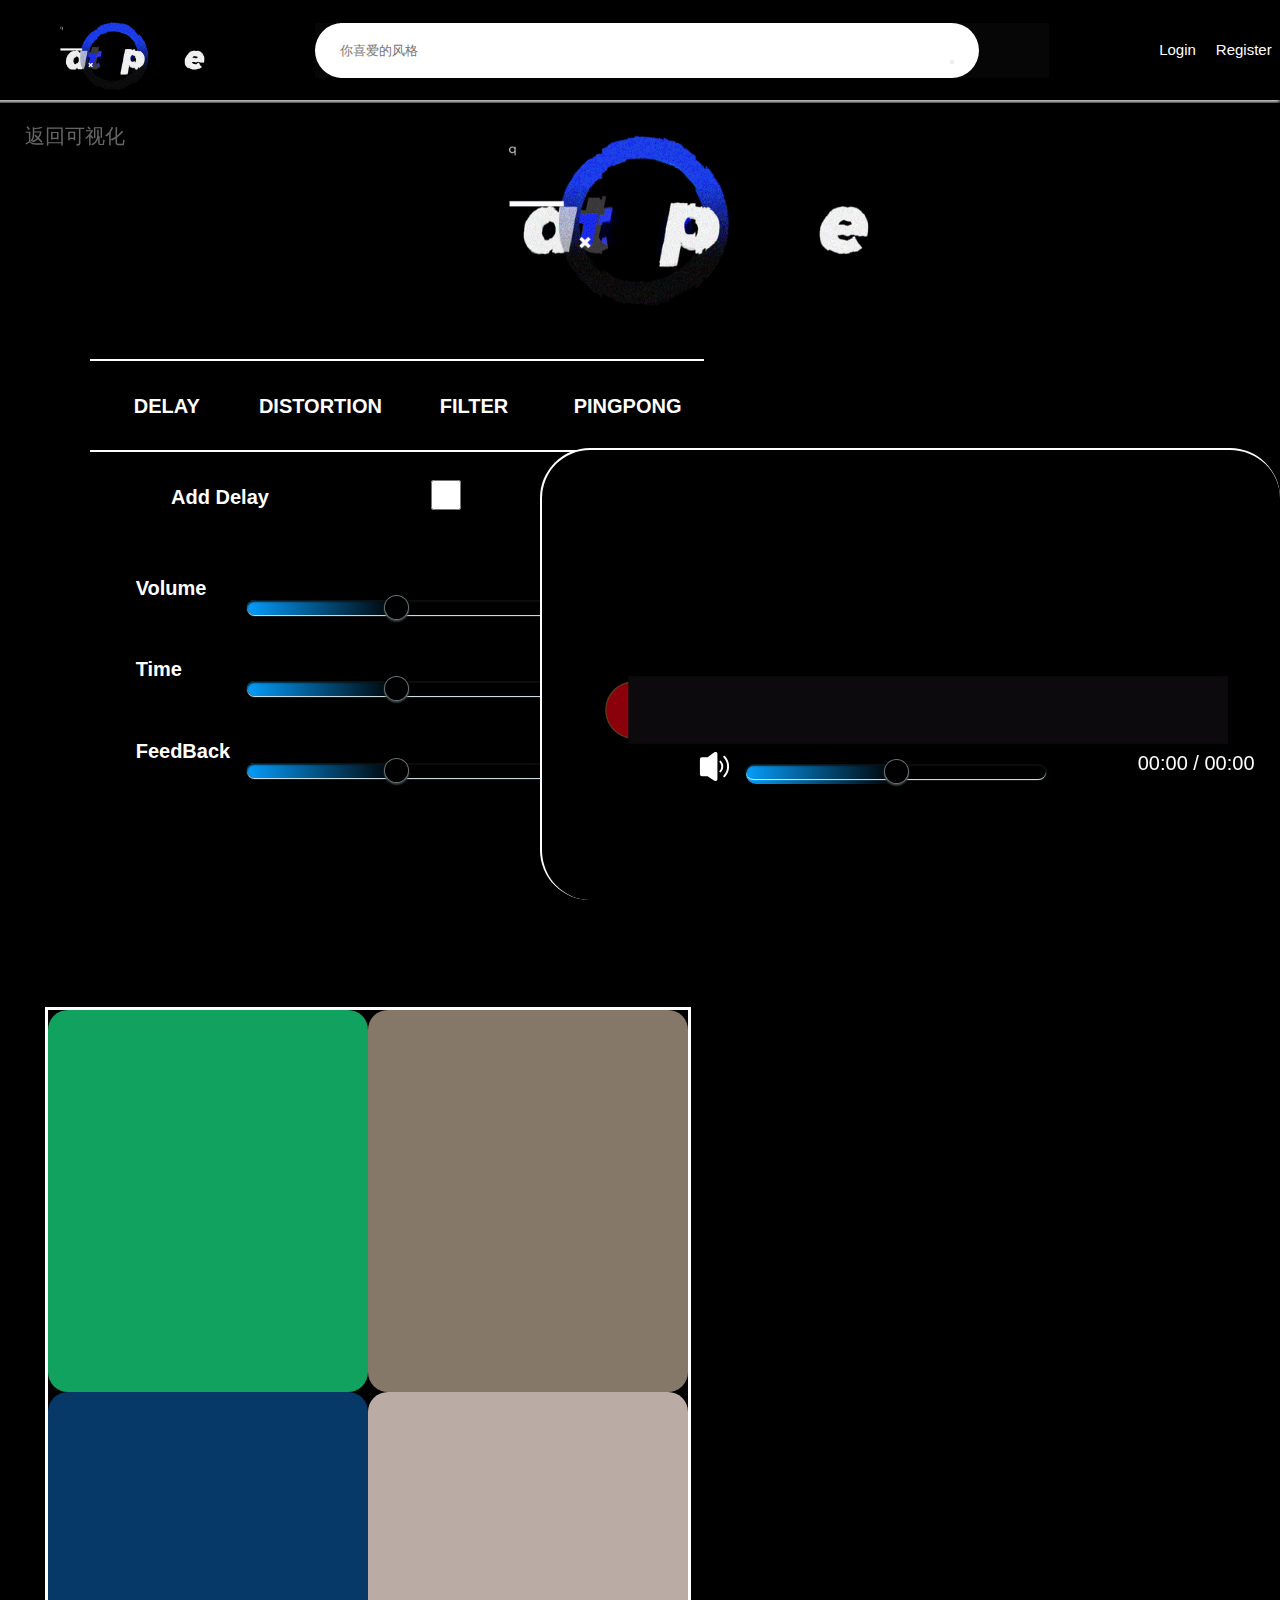
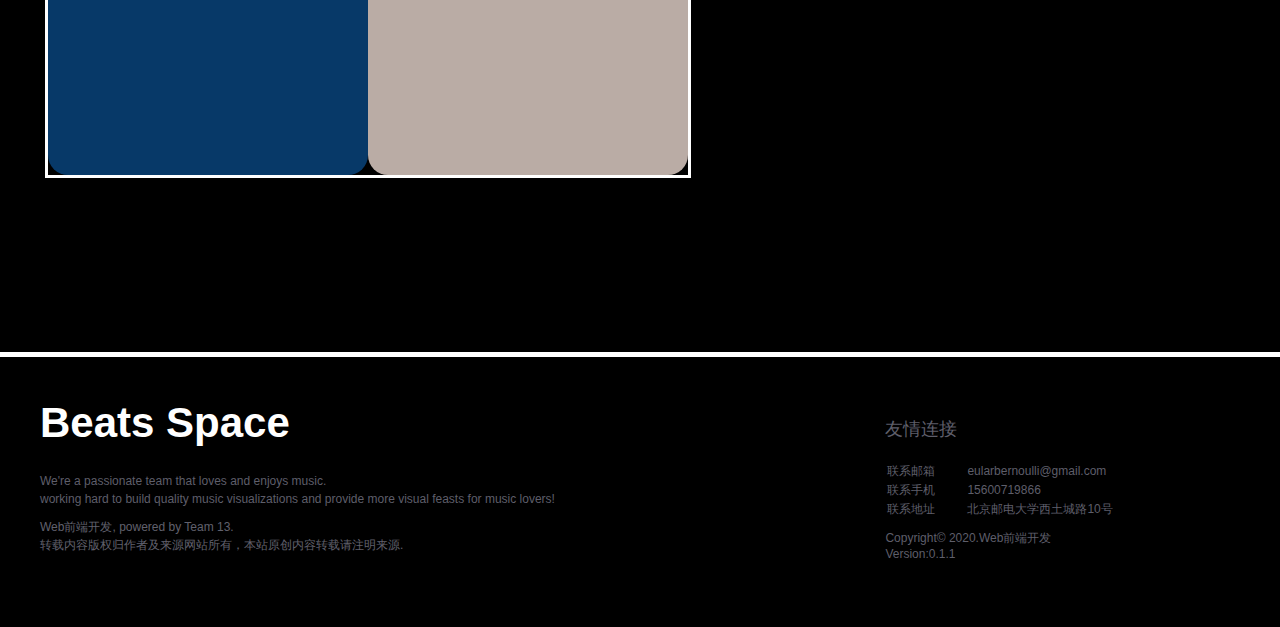
<file: web/html/stylized.html>
<!DOCTYPE html>
<html lang="en">
<head>
    <meta charset="UTF-8">

    <title>BeatsSpace-stylized</title>
    <link rel="stylesheet" href="../css/stylized-main.css">
    <link rel="stylesheet" href="https://at.alicdn.com/t/font_2114082_9bfcpwswexc.css">
    <meta name="viewport" width="100%">
    <script src="https://apps.bdimg.com/libs/jquery/2.1.4/jquery.min.js"></script>
<!--    <script src="../js/audioLoader.js"></script>-->
</head>
<body style="height: 100%;">
    <div style="width: 100%; overflow: hidden;">
        <header class="header">
        <section class="top">
            <div id="web-title">
            <div class="logo">
                <img src="../images/logo_v3.gif" alt="logo">
            </div>
            </div>
            <div id="search">
                <form action="" class="form_type">
                    <input name='search' type="search" class="input_style" placeholder="你喜爱的风格">
                    <i class="iconfont iconsearch" style="color: #333333; margin-right: 10px">
                        <button onclick=""></button>
                    </i>
                </form>
            </div>
            <div id="user">
                <div class="login">
                    <span class="shape">Login<i class="iconfont iconuser1" style="font-size: 1.2em"></i></span>
                    <span class="shape">Register<i class="iconfont iconregistered" style="font-size: 1.2em"></i></span>
                </div>
            </div>
        </section>
    </header>
    <div id="back-to-vitual" style="color: white"><a href="../html/vitualization.html"><i class="iconfont iconback"></i>返回可视化</a></div>
    <div id='open-menu' style="color: white"><i class="iconfont iconright"></i></div>
    <nav class="menu" style="display: none">
        <ul class="navbar">
            <li id='delay'><a href="#stylechange">效果</a></li>
            <li id="distortion"><a href="#convolver">混响效果</a></li>
            <li><a href="#noise">噪音去除</a></li>
            <li><a href="#accompany">伴奏提取</a></li>
        </ul>
    </nav>

    <div id='total-controller' style="background-color:#000;position:fixed;border-radius:50px;width:82vh;height: 50vh;bottom:0;right: 0;border-left: 2px solid white;border-top: 2px solid white;margin-left: 60vh;margin-top: 60vh;z-index: 1000;">
        <div class="controller" style="z-index:100">
            <canvas id="wrap" style="width: 100%; position: relative;right: 1%;left: 1%; height: 100%; bottom: 120%;" ></canvas>
            <div id="play-loader" style="position: relative; top: -50%;">
                <div id="loader" style="position: relative; top: -150%;">
                    <div class="mask"  ></div>
                    <img id='scroll-audio-active' style="width: 600px;display: inline-block;" src="../images/loader_active.png" alt="loader">
                    <img id='scroll-audio' src="../images/loader.png" alt="loader">
                </div>
            </div>
            <div id="semi-controller" style="position: relative; top:-100%">
                <div id="play" style="position: relative; top: -150%; left: -3%;"><i class="iconfont iconbofang"></i></div>
                <!--                        <div id="pause"><i style="font-size: 40px; padding-left: 5px" class="iconfont iconzanting"></i></div>-->
                <div id="controll-volumn" style="position: relative; bottom: 150%; left: 5%;" >
                    <img src="../images/volume.svg" alt="" >
                    <input name='controll-volume' id='volume' type="range" min="0" max="1" step="0.01" >
                </div>
                <div id="showtime" style="position: relative; bottom: 105%;">00:00 / 00:00</div>
            </div>
        </div>
    </div>
    
    <!--    风格转换-->
    <div id="style-change" >
        <a name="stylechange"></a>
<!--       <div style="height:100%;background-color:white;width:60%;margin-left: 5%;overflow: hidden">-->

        <img src="../images/logo_v3.gif" style="display:block;padding-top:20px;margin:0 auto;height: 200px;z-index: 100;">

        <div class="parabox" style="width: 48vw; height: 10vh;">
            <div class="effect-box" style="width: 10vw; height: 10vh;">
                <p id="label-delay">DELAY</p>
            </div>
            <div class="effect-box" style="width: 10vw; height: 10vh;">
                <p id="label-dtsn">DISTORTION</p>
            </div>
            <div class="effect-box" style="width: 10vw; height: 10vh;">
                <p id="label-filter">FILTER</p>
            </div>
            <div class="effect-box" style="width: 10vw; height: 10vh;">
                <p id="label-pingpong">PINGPONG</p>
            </div>
        </div>
        <div class="add-effect" style="width: 48vw; height: 10vh;">
            <p id="add-delay">Add Delay</p>
            <p id="add-dtsn" style="display: none">Add Distortion</p>
            <p id="add-filter" style="display: none">Add Filter</p>
            <p id="add-pingpong" style="display: none">Add PingPong</p>
            <div class="check-box"><input id='delaynode'type="checkbox" name="type-effect" value="add-effect" style="width: 30px;height: 30px"></div>
            <div class="check-box"><input id='irrnode'type="checkbox" name="type-effect" value="add-effect" style="display:none;width: 30px;height: 30px"></div>

        </div>
        <div class="scroll-box" id="scroll-delay" style="top: 60%; left: 7%; width: 48vw; height: 10vh;" >
            <div class="scroll-idx">
                <p>Volume</p>
                <input name='delay-volume' id='delay-volume'type="range" min="0" max="1" step="0.01" value="0.5" >
            </div>
            <div class="scroll-idx" >
                <p>Time</p>
                <input name = 'delay-time' id='delay-time' type="range" min="0" max="1" step="0.01" value="0.5" >
            </div>
            <div class="scroll-idx">
                <p>FeedBack</p>
                <input name ='delay-feedback' id='delay-feedback' type="range" min="0" max="1" step="0.01" value="0.5">
            </div>
<!--            <div class="scroll-idx">-->
<!--                <p>Mixture</p>-->
<!--                <input name ='delay-mixture'id='delay-mixture' type="range" min="0" max="1" step="0.01" value="0.5" >-->
<!--            </div>-->
        </div>
        <div class="scroll-box" id="scroll-dtsn" style="display: none;top: 60%; left: 7%; width: 48vw; height: 10vh;">
            <div class="scroll-idx">
                <p>Distortion</p>
                <input type="range" min="0" max="1" step="0.01" value="1" id="volume-release">
            </div>
            <div class="scroll-idx" >
                <p>Time</p>
                <input type="range" min="0" max="1" step="0.01" value="1" id="time">
            </div>
            <div class="scroll-idx">
                <p>FeedBack</p>
                <input type="range" min="0" max="1" step="0.01" value="1" id="feedback">
            </div>
            <div class="scroll-idx">
                <p>Mixture</p>
                <input type="range" min="0" max="1" step="0.01" value="1" id="mixture">
            </div>
        </div>
        <div class="scroll-box" id="scroll-filter" style="display: none;top: 60%; left: 7%; width: 48vw; height: 10vh;">
            <div class="scroll-idx">
                <p>Filter</p>
                <input type="range" min="0" max="1" step="0.01" value="1" id="volume-release-2">
            </div>
            <div class="scroll-idx" >
                <p>Time</p>
                <input type="range" min="0" max="1" step="0.01" value="1" id="time-2">
            </div>
            <div class="scroll-idx">
                <p>FeedBack</p>
                <input type="range" min="0" max="1" step="0.01" value="1" id="feedback-2">
            </div>
            <div class="scroll-idx">
                <p>Mixture</p>
                <input type="range" min="0" max="1" step="0.01" value="1" id="mixture-2">
            </div>
        </div>
        <div class="scroll-box" id="scroll-pingpong" style="display: none;top: 60%; left: 7%; width: 48vw; height: 10vh;">
            <div class="scroll-idx">
                <p>PingPong</p>
                <input type="range" min="0" max="1" step="0.01" value="0.5" id="volume-release-3">
            </div>
            <div class="scroll-idx" >
                <p>Time</p>
                <input type="range" min="0" max="1" step="0.01" value="0.5" id="time-3">
            </div>
            <div class="scroll-idx">
                <p>FeedBack</p>
                <input type="range" min="0" max="1" step="0.01" value="0.5" id="feedback-3">
            </div>
            <div class="scroll-idx">
                <p>Mixture</p>
                <input type="range" min="0" max="1" step="0.01" value="1" id="mixture-3">
            </div>
        </div>
    </div>
<!--   style="width: 1px;height: 1px;"  style="width: 80000%;height: 80000%;"混响-->

    <div >
        <div class="convolver">
            <a name="convolver"></a>
            <div id='convolve-box'>
                <div class="convolve-column">
                    <div id="convolve-forest"  style="width: 100%;height: 100%;">
                        <div id="convolve-forest-front" class="card front"><p>Forest</p></div>
                        <div id="convolve-forest-back" class="card back"><p>Forest</p></div>
                    </div>
                    <div id="convolve-church"  style="width: 100%;height: 100%;">
                        <div id="convolve-church-front" class="card front"><p>Church</p></div>
                        <div id="convolve-church-back" class="card back"><p>Church</p></div>
                    </div>
                </div>
                <div class="convolve-column" >
                    <div id="convolve-drain" style="width: 100%;height: 100%;">
                        <div id="convolve-drain-front" class="card front"><p>Drain</p></div>
                        <div id="convolve-drain-back" class="card back"><p>Drain</p></div>
                    </div>
                    <div id="convolve-launch" style="width: 100%;height: 100%;">
                        <div id="convolve-launch-front" class="card front"><p>Launch</p></div>
                        <div id="convolve-launch-back" class="card back"><p>Launch</p></div>
                    </div>
                </div>
            </div>
        </div>
    </div>
    
<!--&lt;!&ndash;    噪音去除&ndash;&gt;-->
<!--    <div class="noise">-->
<!--        <a name="noise"></a>-->

<!--    </div>-->
<!--&lt;!&ndash;    提取伴奏&ndash;&gt;-->
<!--    <div class="accompany">-->
<!--        <a name="accompany"></a>-->
<!--    </div>-->
    <footer class="footer">
        <div class="footer-wrap">
            <div class="footer-left">
                <p class="footer-title">Beats Space</p>
                <p class="footer-intro">We're a passionate team that loves and enjoys music.<br/>working hard to build quality music visualizations and provide more visual feasts for music lovers!</p>
                <p>Web前端开发, powered by Team 13.<br>
                    转载内容版权归作者及来源网站所有，本站原创内容转载请注明来源.<br>
                </p>
            </div>
            <div class="footer-right">
                <p class="footer-links">友情连接</p>
<!--                <p class="footer-contact">联系我们</p>-->
                <table class="footer-contact-table">
                    <tr>
                        <td>联系邮箱</td>
                        <td>eularbernoulli@gmail.com</td>
                    </tr>
                    <tr>
                        <td style="padding-right: 30px">联系手机</td>
                        <td>15600719866</td>
                    </tr>
                    <tr>
                        <td>联系地址</td>
                        <td>北京邮电大学西土城路10号</td>
                    </tr>
                </table>
                <p class="footer-copyright">
                    Copyright© 2020.Web前端开发
                    <br>
                    Version:0.1.1
                </p>

            </div>
        </div>
<!--        <div></div>-->
    </footer>
    <script src="../js/Pizzicato.js"></script>
    <script src="../js/audio_effect.js"></script>
</div>
    
</body>
</html>
</file>
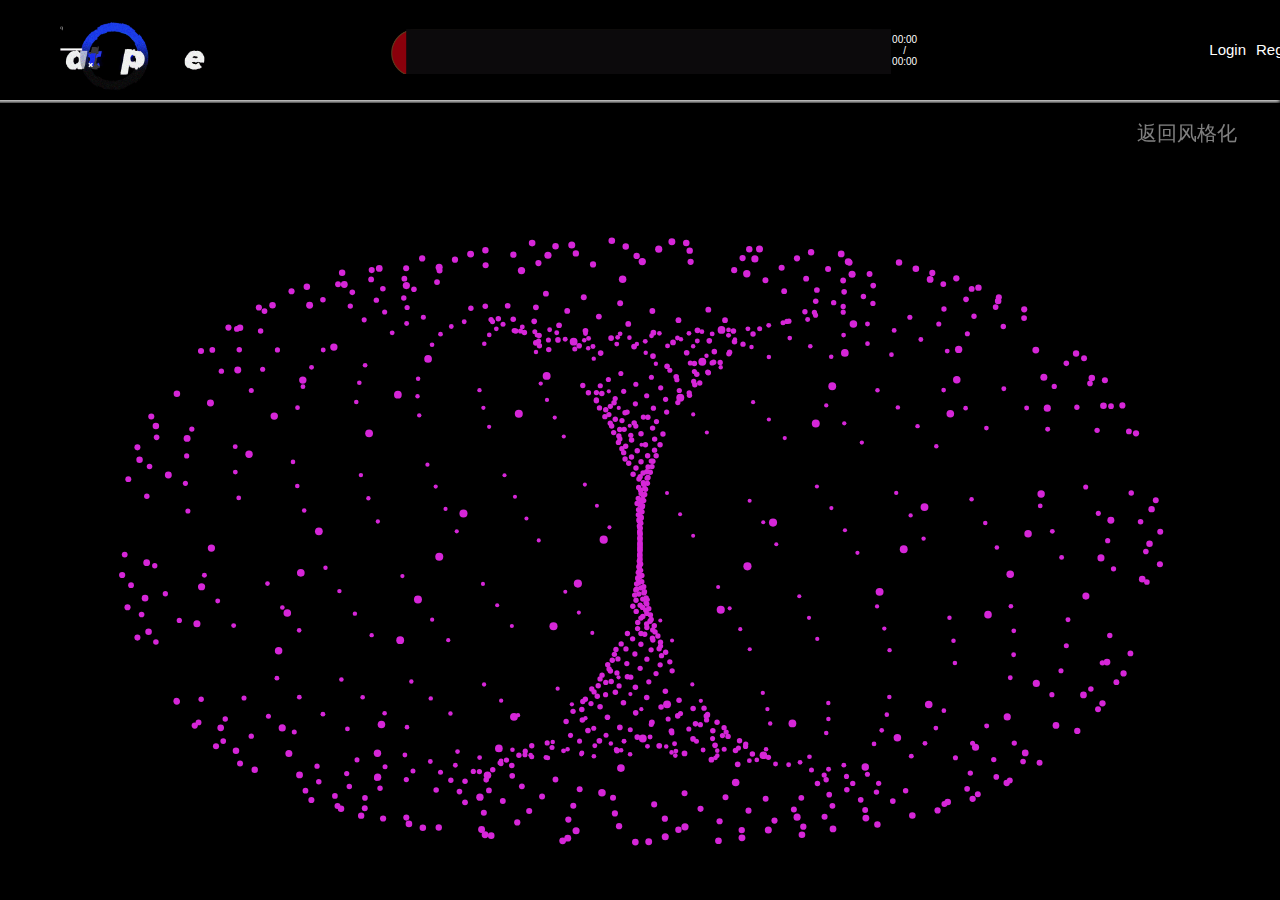
<file: web/html/vitualization.html>
<!DOCTYPE html>
<html lang="en">

<head>

    <meta charset="UTF-8">
    <title>My BUPT</title>
    <link rel="stylesheet" href="../css/vitualization-main.css">
    <link rel="stylesheet" href="https://at.alicdn.com/t/font_2114082_9bfcpwswexc.css">
    <script src="../js/jquery.min.js"></script>
    <script src="../js/three.min.js"></script>
    <script src="../js/velocity.min.js"></script>
    <script src="../js/get-float-time-domain-data.js"></script>
    <script src="../js/dat.gui.min.js"></script>
    <script src="../js/stats.min.js"></script>
    <script src="../js/OrbitControls.js"></script>
    <script src="../js/CanvasRenderer.js"></script>
    <script src="../js/Projector.js"></script>
    <!--    <script src="../js/visualeffect.js"></script>-->

    <!--    <script src="../js/jquery-3.5.1.min.js"></script>-->
    <script src="https://apps.bdimg.com/libs/jquery/2.1.4/jquery.min.js"></script>
</head>

<body>


    <header class="header">
        <section class="top">
            <div id="web-title">
                <div class="logo">
                    <img src="../images/logo_v3.gif" alt="logo">
                </div>
            </div>
            <div id="search">
                <div id='search-box'>
                    <div id="search-box-icons">
                        <div id="play" style="padding-top: 8px"><i style="font-size: 40px;padding-left: 5px" class="iconfont iconbofang"></i></div>
                        <!--                        <div id="pause"><i style="font-size: 40px; padding-left: 5px" class="iconfont iconzanting"></i></div>-->
                    </div>
                    <div id="loader">
                        <div id="play-effect">
                            <div class="mask"></div>
                            <img style="width: 500px;display: inline-block;padding: 0;margin: 0" src="../images/loader_active.png" alt="loader">
                            <img id='scroll-audio' style="display: inline-block;width: 500px" src="../images/loader.png" alt="loader">
                        </div>
                    </div>
                    <div id="showtime" style="width:100px; font-size:10px;">00:00 / 00:00</div>
                </div>
            </div>
            <div id="user">
                <div class="login">
                    <span class="shape">Login<i class="iconfont iconuser1" style="font-size: 1.2em"></i></span>
                    <!--                    <span>Login</span>-->
                    <span class="shape">Register<i class="iconfont iconregistered" style="font-size: 1.2em"></i></span>
                    <!--                    <span>Register</span>-->
                </div>
            </div>
        </section>
    </header>


    <div class="content">

        <div id="back-to-stylized" style="color: white"><a href="../html/stylized.html">返回风格化<i class="iconfont iconright"></i></a></div>
        <div id='open-menu' style="color: white"><i class="iconfont iconback"></i></div>
        <nav class="menu">
            <ul class="navbar">
                <li id="spiral">Spiral</li>
                <li id="wavy">WavySpiral</li>
                <li id="flower">Flower</li>
                <li id="circle">Circle</li>
                <li id="hyperbola">Hyperbola</li>
                <li id="hybrid">Hybrid</li>
                <li id="donut">Donut</li>
                <li id="show-more">show more</li>
            </ul>
        </nav>
        <div id="'more-effects" style="display: none; background-color: #000">
            <div>Spiral</div>
            <div>WavySpiral</div>
            <div>Flower</div>
        </div>
        <div class='moveGUI'>
        </div>
    </div>
    <script src="../js/audioLoader.js"></script>
    <script src="../js/spiral.js"></script>
    <!--<canvas id="drawer" style="width: 100%; height: 100vh; overflow: hidden"></canvas>-->
    <!--<script src="../js/three.js"></script>-->
    <!--<script src="../js/effect2.js"></script>-->

</body>

</html>
</file>
<file: web/css/stylized-main.css>
*{
    margin: 0;
    padding: 0;
    /*font-size: 0;*/
    list-style: none;
    text-decoration: none;
    font-family: sans-serif;
    /*transition: all 0.2s ease-out;*/
    /*background-color: #060607;*/
}
a{
    color: #ccc;
}
body{
    /*background-image: linear-gradient(to bottom, #000, #eee);*/
    background-repeat: repeat;
    /*height: 3200px;*/
    width: 100%;
    background-color: #000;
    display: inherit;
}

.header{
    color: white;
    height: 100px;
    background-color: #000;
    margin-bottom: 2.5px;
    box-shadow: -2px 0px 4px 2px #eee;
}
.top{
    height:100%;
    /*width: 60%;*/
    margin:0 auto;
    display: flex;
    justify-content: space-around;
    text-align: center;
    align-items: center;
}
.logo{
    /*background-color: pink;*/
    height: 100%;
    width: 80%;
    text-align: left;
}

.logo img{
    height: 100%;
    /*height: 200px;*/
}
/*.logo-title{*/
/*    !*display: inline-block;*!*/
/*    !*background-color: orange;*!*/
/*    height: 80px;*/
/*    line-height: 80px;*/
/*    margin-bottom: 50px;*/
/*    !*line-height: 60px;*!*/
/*    font-size: 25px;*/
/*    font-weight: bold;*/
/*}*/
#web-title {
    flex-grow: 1;
    font-family: sans-serif;
    text-align: left;
    padding-left: 20px;
    height: 80%;
    padding-top: 15px;
    /*background-color: pink;*/
    /*line-height: 100px;*/
}
#search {
    background-color: #060607;
    flex-grow: 4;
    font-size: 35px;
    color: white;
    line-height: 50px;
    padding-right: 2em;
    /*width: 80%;*/
}
.form_type{
    height: 35px;
    overflow: hidden;
    background: #fff;
    display: flex;
    align-items: center;
    padding: 10px 15px;
    border-radius: 50px;
}
.input_style{
    flex-grow: 2;
    color: #333;
    border-width: 0;
    min-width: 60px;
    height: 80px;
    margin-left: 10px;
}
.input_style:focus{
    border: 0;
    outline: 0;
    box-shadow: none;
    content: "";
}
#user {
    flex-grow: 1;
    text-align: right;
    padding-right: 10px;
    color: #fff;
}

#user span {
    float: right;
    font-size: 15px;
    display: inherit;
    line-height: 80px;
}

.shape{
    display: inline-block;
    padding-left: 5px;
    padding-right: 5px;
}

#user div span:hover {
    font-size: 1.2em;
    transition: font-size 0.2s ease-in-out;
}

.login {
    position: relative;
    left: 100px;
    width: 60%;
    display: flex;
    justify-content: space-around;
    align-items: center;
}
#open-menu{
    position: fixed;
    top: 30vh;
    left: 0vh;
    font-size: 20px;
    height: 400px;
    line-height: 400px;
    background-color:#000;
    z-index: 11;
}
.menu{
    position: fixed;
    top:30vh;
    left:1vh;
/*background-color: #000;*/
    width: 150px;
    height: 400px;
    box-shadow: -2px 0px 4px 2px #000;
    opacity: 50%;
    z-index: 11;

/*border: 2px solid #eee;*/
/*border-radius: 15px;*/
}



.navbar{
    width: 100%;
    height: 100%;
    display: flex;
    justify-content: space-around;
    flex-direction: column;
/*align-items: center;*/
font-size: 16px;
    font-family: "sans-serif";
}
.navbar>li:first-child {
    text-align: center;
    padding: 28px;
}
/*border-bottom: 1px solid #ffffff;*/
.navbar>li:nth-child(2){
    text-align: center;
    padding: 28px;
/*border-bottom: 1px solid #ffffff;*/
}

.navbar>li:nth-child(3){
    text-align: center;
    padding: 28px;
/*border-bottom: 1px solid #ffffff;*/
}
.navbar>li:nth-child(4){
    text-align: center;
    padding: 28px;
    /*border-bottom: 1px solid #ffffff;*/
}

.navbar>li:last-child{
    font-size: 16px;
    text-align: center;
    padding: 20px;
}
.navbar>li:hover{
    font-size: 110%;
    transition: font-size 0.2s ease-in-out;

}
.menu:hover{
    opacity: 1;
    transition: opacity 0.2s ease-in-out;

}
#style-change{
    /*width: 100%;*/
    /*height: 85vh;*/
    /*display: inherit;*/
    /*!*background-color: #174686;*!*/
    /*background-color: yellow;*/
    /*margin-bottom: 20vh;*/
    /*position: relative;*/
    width: 100%;
    height: 80vh;
    background-color: #000;
    margin-bottom: 20vh;
    border:2px solid #000 ;
}
#label-delay:hover,#label-dtsn:hover,#label-filter:hover,#label-pingpong:hover{
    cursor: pointer;
}
.parabox{
    position: absolute;
    top: 40vh;
    left: 10vh;
    height: 10vh;
    width: 730px;
    display: flex;
    align-items: center;
    justify-content: space-between;
}

.effect-box{
    height: 10vh;
    flex-grow: 1;
    border-top: 2px solid #fff;
    /*border-right: 2px solid #174686;*/
    position: relative;
    display: flex;
    align-items: center;
    justify-content: center;
    background-color: black;
}
.effect-box p{
    padding: 10px;
}
.add-effect{
    border-top: 2px solid white;
    position: absolute;
    top: 50vh;
    left: 10vh;
    height: 6vh;
    width: 730px;
    text-align: center;
    background-color: #000;
    display: flex;
    align-items: center;
    justify-content: space-between;
}
.add-effect p{
    flex-grow: 1;
    display: inline-block;
    color: white;
    font-size: 20px;
    font-weight: bold;
}
.effect-box p:hover{
    font-size: 150%;
    border-left:1px solid #fff;
    border-right:1px solid #fff;

}
.check-box{
    flex-grow: 1;
}
#label-delay,#label-dtsn,#label-filter,#label-pingpong{
    font-size: 20px;
    font-weight: bold;
    color: white;
}


.scroll-box{
    background-color: #000;
    position: absolute;
    top:55vh;
    left: 10vh;
    /*float: left;*/
    display: flex;
    align-items: center;
    justify-content: space-between;
    flex-direction: column;
    width: 730px;
    height:50vh;
    border-radius: 0px 0px 70px 70px;
    padding: 0;
}

.scroll-idx{
    padding-bottom: 3px;
    width: 85%;
    height: 15vh;
    flex-grow: 1;
    /*background-color: #eeeeee;*/
    text-align: center;
    position: relative;

}
input[type=range] {
    -webkit-appearance: none;
    width: 300px;
    border-radius: 10px; /*这个属性设置使填充进度条时的图形为圆角*/
    background: linear-gradient(to right, #059CFA, black 50%, black);
}
input[type=range]::-webkit-slider-thumb {
    -webkit-appearance: none;
}
input[type=range]::-webkit-slider-runnable-track {
    height: 15px;
    border-radius: 10px; /*将轨道设为圆角的*/
    box-shadow: 0 1px 1px #def3f8, inset 0 .125em .125em #0d1112; /*轨道内置阴影效果*/
}
input[type=range]:focus {
    outline: none;
}
input[type=range]::-webkit-slider-thumb {
    -webkit-appearance: none;
    height: 25px;
    width: 25px;
    margin-top: -5px; /*使滑块超出轨道部分的偏移量相等*/
    background: #000;
    border-radius: 50%; /*外观设置为圆形*/
    border: solid 0.125em rgba(205, 224, 230, 0.5); /*设置边框*/
    box-shadow: 0 .125em .125em #3b4547; /*添加底部阴影*/
}

#filter-selector{
    height:40px;
    overflow-y:auto;
    border-style:groove;
    display: none;
    width: 300px;
    position: absolute;
}

input.text

input[type=range] {
    -webkit-appearance: none;
    width: 300px;
    border-radius: 10px; /*这个属性设置使填充进度条时的图形为圆角*/
    background: linear-gradient(to right, #059CFA, black 50%, black);
}
input[type=range]::-webkit-slider-thumb {
    -webkit-appearance: none;
}
input[type=range]::-webkit-slider-runnable-track {
    height: 15px;
    border-radius: 10px; /*将轨道设为圆角的*/
    box-shadow: 0 1px 1px #def3f8, inset 0 .125em .125em #0d1112; /*轨道内置阴影效果*/
}
input[type=range]:focus {
    outline: none;
}
input[type=range]::-webkit-slider-thumb {
    -webkit-appearance: none;
    height: 25px;
    width: 25px;
    margin-top: -5px; /*使滑块超出轨道部分的偏移量相等*/
    background: #000;
    border-radius: 50%; /*外观设置为圆形*/
    border: solid 0.125em rgba(205, 224, 230, 0.5); /*设置边框*/
    box-shadow: 0 .125em .125em #3b4547; /*添加底部阴影*/
}


.scroll-idx p{
    /*display: inline-block;*/
    color: white;
    font-size: 20px;
    text-align: left;
    padding-top: 7%;
    padding-left: 0;
    font-weight: bold;
}

.convolver{
    width: 50vw;
    height: 85vh;
    /*background-color: darkcyan;*/
    margin-bottom: 20vh;
    /*border:5px solid #fff ;*/

}
.noise{
    width: 100%;
    height: 80vh;
    background-color: azure;
    margin-bottom: 20vh;
    border:2px solid #000 ;

}
.accompany{
    width: 100%;
    height: 80vh;
    background-color: antiquewhite;
    /*margin-bottom: 20vh;*/
    border:2px solid #000 ;

}
.footer{
    /*color: white;*/
    font-family: sans-serif;
    /*display: flex;*/
    /*justify-content: space-around;*/
    /*align-items: center;*/
    height: 270px;
    border-top: 5px white solid;
    background: black;
    color: #60606d;
    position: relative;
}

.clearfix:after, .clearfix:before {
    display: table;
    content: "";
}

.footer-wrap{
    /*margin: 0 auto;*/
    display: flex;
    justify-content: space-between;
    align-items: center;
}

.footer-right{
    flex-grow: 1;
}
.footer-left{
    flex-grow: 2;
    margin-left: 40px;
    margin-top: 40px;
    font-size: 12px;
    line-height: 18px;
}
.footer-intro{
    color: #5E5E6A;
    font-size: 12px;
    line-height: 18px;
    padding: 10px 0px;
}
.footer-title{
    font-weight: bold;
    font-size: 42px;
    color: white;
    padding: 10px 0px;
    margin-bottom: 20px;
}
.footer-links{
    font-size: 18px;
    color: #5E5E6A;
    margin-bottom: 20px;
    /*margin-top: 40px;*/
    padding-top: 60px;
}
.footer-contact{
    font-size: 12px;
    color: #5E5E6A;
    margin-bottom: 10px;
}
.footer-contact-table{
    font-size: 12px;
    color: #5E5E6A;
    margin-bottom: 10px;
}
.footer-copyright{
    font-size: 12px;
    color: #5E5E6A;
}
.line{
    display: inline-block;
    padding: 0;
    content: "";
    width: 30%;
    height: 2px;
    border: 2px solid #fff;
}

#back-to-vitual{
    opacity: 50%;
    color: #000;
    position: fixed;
    top: 12vh;
    left: 1.5vm;
    width: 150px;
    text-align: center;
    height: 20px;
    font-size: 20px;
    margin-bottom: 10px;
    margin-top: 15px;
    z-index: 10;
}
#back-to-vitual:hover{
    font-size: 120%;
    opacity: 1;
    transition: font-size,opacity 0.2s ease-in-out;
}
#wrap{
    display: block;
    position: fixed;
    /*height:80vh;*/
    /*width:100%;*/
    bottom:15vh;
    right: 0vh;
    z-index: 1;
    /*line-height: 600;*/
    /*margin: 0 auto;*/
}

.myaudio{
    width: 400px;
    height: 400px;
    margin: 0 auto;
}

.controller{
    display: flex;
    flex-direction: column;
    align-content: space-around;
    /*background-color: pink;*/
    /*border: 4px solid white;*/
    border-radius: 50px;
    width: 80vh;
    height: 20vh;
    position: fixed;
    right: 0vh;
    bottom: 0vh;
}

#play-loader{
    flex-grow: 1;
    width: 100%;
    /*border: 2px solid #fff;*/
}



#loader{
    width: 100%;
    height: 100px;
    margin: 0 auto;
    /*background-color: beige;*/
    overflow: hidden;
    position: relative;
}

.mask{
    width: 600px;
    height: 100px;
    position: absolute;
    top: 0;
    bottom: 0;
    left: 0;
    right: 0;
    margin: auto;
    z-index: 10;
    /*background-color: black;*/
}

#scroll-audio{
    position: absolute;
    top: 0;
    bottom: 0vh;
    left: 15px;
    right: 0;
    margin: auto;
    display: inline-block;
    width: 600px;
}

#scroll-audio-active{
    position: absolute;
    top: 0;
    bottom: 0vh;
    left: 0px;
    right: 30px;
    margin: auto;
}

#semi-controller{
    flex-grow: 2;
    width: 100%;
    /*background-color: bisque;*/
    display: flex;
    align-content: center;
    justify-content: center;
    flex-direction: row;
}
#play{
    display: inline-block;
    color: white;
    flex-grow: 1;
    text-align: center;
    position: relative;
    /*background-color: #60606d;*/
}
#play i{
    font-size: 80px;
    position: absolute;
    top: 0;
    bottom: 0;
    right: 0;
    left: 20px;
    margin: auto;
}
#controll-volumn{
    /*width: 30%;*/
    /*height: 100%;*/
    display: inline-block;
    flex-grow: 2;
    position: relative;
    /*background-color: #16a085;*/
}
#controll-volumn img{
    width: 35px;
    display: inline-block;
    padding-left: 50px;
    padding-right: 10px;
    padding-top: 25px;
}
#controll-volumn input{
    /*width: 00px;*/
    display: inline-block;
    margin: 0;
    padding-bottom: 5px;
}
#showtime{
    display: inline-block;
    /*background-color: #2A3488;*/
    line-height: 20px;
    text-align: center;
    /*width: 30%;*/
    flex-grow: 1;
    font-size: 20px;
    color: white;
}

#play:hover,#volume:hover, #pause:hover{
    cursor: pointer;
}

.convolve-column{
    width: 100%;
    font-size: 0;
    height: 50%;
    display: flex;
    align-content: space-between;
    justify-content: center;
}

#convolve-box{
    display: flex;
    flex-direction: column;
    left: 5vh;
    /*background-color:pink;*/
    width: 100%;
    height: 100%;
    border:3px solid #fff;
    position: relative;
    /*align-content: space-between;*/
    /*justify-content: center;*/
}

.controll-volumn{
    flex-grow: 1;
    width: 800px;
    height: 400px;
    position: relative;
}

#convolve-forest,#convolve-launch,#convolve-drain,#convolve-church{
    perspective:1000px;
    transform-style:preserve-3d;
    transition:transform 1.5s;
    width: 100%;
    height: 100%;
}

.card{
    display: block;
    position: absolute;
    width: 100%;
    height: 100%;
    backface-visibility: hidden;
    border-radius: 20px;
}
#convolve-forest-front{
    background-image: url('../images/bg_forest.png');
    /*background-position: -24px -23px;*/
}
#convolve-forest-back{
    transform: rotateY(180deg);
    background-image: url('../images/forest.jpg');
    /*background-position: -287px -23px;*/
    background-size: cover;

}

#convolve-church-front{
    background-image: url('../images/bg_church.png');
    /*background-position: -24px -23px;*/
}
#convolve-church-back{
    transform: rotateY(180deg);
    background-image: url('../images/church.jpg');
    /*background-position: -287px -23px;*/
    background-size: cover;

}

#convolve-drain-front{
    background-image: url('../images/bg_drain.png');
    /*background-position: -24px -23px;*/
}
#convolve-drain-back{
    transform: rotateY(180deg);
    background-image: url('../images/drain.jpg');
    /*background-position: -287px -23px;*/
    background-size: cover;

}

#convolve-launch-front{
    background-image: url('../images/bg_launch.png');
    /*background-position: -24px -23px;*/
    background-size: cover;
}
#convolve-launch-back{
    transform: rotateY(180deg);
    background-image: url('../images/launch.jpg');
    /*background-position: -287px -23px;*/
    background-size: cover;

}

.flipped{
    transform: rotateY(180deg);
}
</file>
<file: web/css/vitualization-main.css>
* {
    margin: 0;
    padding: 0;
    list-style: none;
    text-decoration: none;
    font-family: sans-serif;
    /*transition: all 0.2s ease-out;*/
}

a {
    color: white;
}

body {
    /*background-image: linear-gradient(to bottom, #000, #eee);*/
    /*background-repeat: repeat;*/
    height: 100vh;
    width: 100vm;
    background-color: #000;
    display: inherit;
}
.content{
    width: 100%;
    background-color: #174686;
}
.header {
    color: white;
    height: 100px;
    background-color: #000;
    margin-bottom: 2.5px;
    box-shadow: -2px 0 4px 2px #eee;
}
.content{
    background-color: #000;
}
.top {
    height: 100%;
    /*width: 60%;*/
    margin: 0 auto;
    display: flex;
    justify-content: space-around;
    text-align: center;
    align-items: center;
}

.logo{
    /*background-color: pink;*/
    height: 100%;
    width: 80%;
    text-align: left;
}

.logo img{
    height: 100%;
    /*height: 200px;*/
}
/*.logo-title{*/
/*    !*display: inline-block;*!*/
/*    !*background-color: orange;*!*/
/*    height: 80px;*/
/*    line-height: 80px;*/
/*    margin-bottom: 50px;*/
/*    !*line-height: 60px;*!*/
/*    font-size: 25px;*/
/*    font-weight: bold;*/
/*}*/
#web-title {
    flex-grow: 1;
    font-family: sans-serif;
    text-align: left;
    padding-left: 20px;
    height: 80%;
    padding-top: 15px;
    /*background-color: pink;*/
    /*line-height: 100px;*/
}


#search {
    height: 100%;
    /*background-color: pink;*/
    flex-grow: 3;
    font-size: 35px;
    color: white;
    padding-right: 2em;
    /*position: relative;*/
    text-align: center;
    /*display: flex;*/
    /*align-items: center;*/
    /*justify-content: space-between;*/
    /*width: 80%;*/
}

#search-box {
    width: 70%;
    height: 100%;
    margin: 0 auto;
    display: flex;
    align-items: center;
    justify-content: space-around;

}
#search-box-icons{
    display: inline-block;
    flex-grow: 1;
    text-align: center;
    /*background-color: #174686;*/
    padding-right: 10px;
}

#play,#pause{
    display: inline-block;
    padding: 0px;
    margin: 0;
}
#play:hover, #pause:hover{
    cursor: pointer;
}

#loader{
    /*background-color: #eeeeee;*/
    display: inline-block;
    flex-grow: 3;
    padding-top: 2px;

}
#play-effect{
    height: 45px;
    position: relative;
    overflow: hidden;
    width: 500px;
    /*background-color: pink;*/
}
#scroll-audio{
    /*display: none;*/
    position: absolute;
    left: 15px;
    padding-top: 0px;
    /*bottom: 0.25px;*/
    /*!*right: ;*!*/
    /*!*z-index: 9999;*!*/
    /*transition: transform 2s ease-in-out;*/

    /*!*display: block;*!*/
    /*transform: translateX(180%) ;*/
}
.mask{
    width: 600px;
    height: 100px;
    position: absolute;
    left: 0px;
    padding-top: 0px;
    z-index: 10;
}
/*.form_type {*/
/*    height: 35px;*/
/*    overflow: hidden;*/
/*    background: #fff;*/
/*    display: flex;*/
/*    align-items: center;*/
/*    padding: 10px 15px;*/
/*    border-radius: 50px;*/
/*}*/

/*.input_style {*/
/*    flex-grow: 2;*/
/*    color: #333;*/
/*    border-width: 0;*/
/*    min-width: 60px;*/
/*    height: 80px;*/
/*    margin-left: 10px;*/
/*}*/

/*.input_style:focus {*/
/*    border: 0;*/
/*    outline: 0;*/
/*    box-shadow: none;*/
/*    content: "";*/
/*}*/

#user {
    flex-grow: 1;
    text-align: right;
    padding-right: 10px;
    color: #fff;
}

#user span {
    float: right;
    font-size: 15px;
    display: inherit;
    line-height: 80px;
}

.shape{
    display: inline-block;
    padding-left: 5px;
    padding-right: 5px;
}

#user div span:hover {
    font-size: 1.2em;
    transition: font-size 0.2s ease-in-out;
}

.login {
    position: relative;
    left: 100px;
    width: 60%;
    display: flex;
    justify-content: space-around;
    align-items: center;
}

#open-menu{
    position: fixed;
    top: 30vh;
    right: 0vh;
    font-size: 20px;
    height: 400px;
    line-height: 400px;
    background-color: #2A3488;
}
.menu {
    color: #fff;
    position: fixed;
    top: 30vh;
    right: 2vh;
    background-color: #000;
    width: 150px;
    height: 400px;
    /*box-shadow: 2px 0 0px 0px #ccc;*/
    opacity: 50%;
    padding: 0;
    /*border: 2px solid #eee;*/
    /*border-radius: 15px;*/
}

#back-to-stylized{
    opacity: 50%;
    color: #fff;
    position: fixed;
    top: 12vh;
    right: 2vh;
    background-color: #000;
    width: 150px;
    text-align: center;
    height: 20px;
    line-height: 20px;
    font-size: 20px;
    margin-bottom: 10px;
    margin-top: 15px;
}

/*#back-to-stylized:{*/
/*    font-size: 150%;*/
/*    cursor: pointer;*/
/*    opacity: 100%;*/
/*}*/

.navbar {
    width: 100%;
    height: 100%;
    display: flex;
    justify-content: space-around;
    flex-direction: column;
    /*align-items: center;*/
    font-size: 16px;
    font-family: "sans-serif";
    /*height: 136px;*/
}

.navbar>li:first-child {
    text-align: center;
    padding: calc(100%/9);
    /*border-bottom: 1px solid #ffffff;*/
    /*border-top: 1px solid #ffffff;*/
    /*border-left:1px solid #ffffff;*/
}

.navbar>li:nth-child(2) {
    text-align: center;
    padding: calc(100%/9);
    /*border-bottom: 0.5px solid #ffffff;*/
    /*border-left:1px solid #ffffff;*/
}

.navbar>li:nth-child(3) {
    text-align: center;
    padding: calc(100%/9);
    /*border-bottom: 0.5px solid #ffffff;*/
    /*border-left:1px solid #ffffff;*/
}

.navbar>li:nth-child(4) {
    text-align: center;
    padding: calc(100%/9);
    /*border-bottom: 1px solid #ffffff;*/
    /*border-left:1px solid #ffffff;*/
}

.navbar>li:nth-child(5) {
    text-align: center;
    padding: calc(100%/9);
    /*border-bottom: 1px solid #ffffff;*/
    /*border-left:1px solid #ffffff;*/
}

.navbar>li:nth-child(6) {
    text-align: center;
    padding: calc(100%/9);
    /*border-bottom: 1px solid #ffffff;*/
    /*border-left:1px solid #ffffff;*/
}

.navbar>li:nth-child(7) {
    text-align: center;
    padding: calc(100%/9);
    /*border-bottom: 1px solid #ffffff;*/
    /*border-left:1px solid #ffffff;*/
}



.navbar>li:last-child {
    font-size: 8px;
    text-align: right;
    padding-right: 10%;
    color: #60606d;
    /*border-left:1px solid #ffffff;*/
}

.navbar>li:hover {
    font-size: 110%;
    cursor: pointer;
    transition: font-size 0.2s ease-in-out;

}

.menu:hover{
    opacity: 1;
    transition: opacity 0.2s ease-in-out;

}

/*#gui { position: absolute; top: 10vh; left: 10vw;z-index:100; }*/
/*.dg.a { margin-left:60px !important; }

 */
.moveGUI{
    position: fixed;
    top: 15vh;
    left: 1em;
    height: 0;
    /*width: 200px;*/
}

*::-webkit-scrollbar {
    /*滚动条整体样式*/
    width: 8px;/*定义纵向滚动条宽度*/
    height: 8px;/*定义横向滚动条高度*/
    background-color: #000;
}

*::-webkit-scrollbar-thumb {
    /*滚动条内部滑块*/
    border-radius: 8px;
    background-color: #000;
    transition: background-color 1s;
}



*::-webkit-scrollbar-track {
    /*滚动条内部轨道*/
    background: #000;
}

*::-webkit-scrollbar-corner{
    border-radius: 5px;
}

#more-effect{
    overflow: scroll;
    position: fixed;
    right: 2vh;
    bottom: 10vh;
    width: 150px;
    height: 150px;
    opacity: 50%;
    padding: 0px;
    color: #fff;
}
#more-effect td{
    padding-left: 15px;
    color: #ffffff;
}
#more-effect td:hover{
    font-size: 120%;
    opacity: 1;
    transition: font-size,opacity 0.2s ease-in-out;
}
canvas {
    display: block;
    margin: 0 auto;
    /*border: 1px solid red;*/
}
</file>
